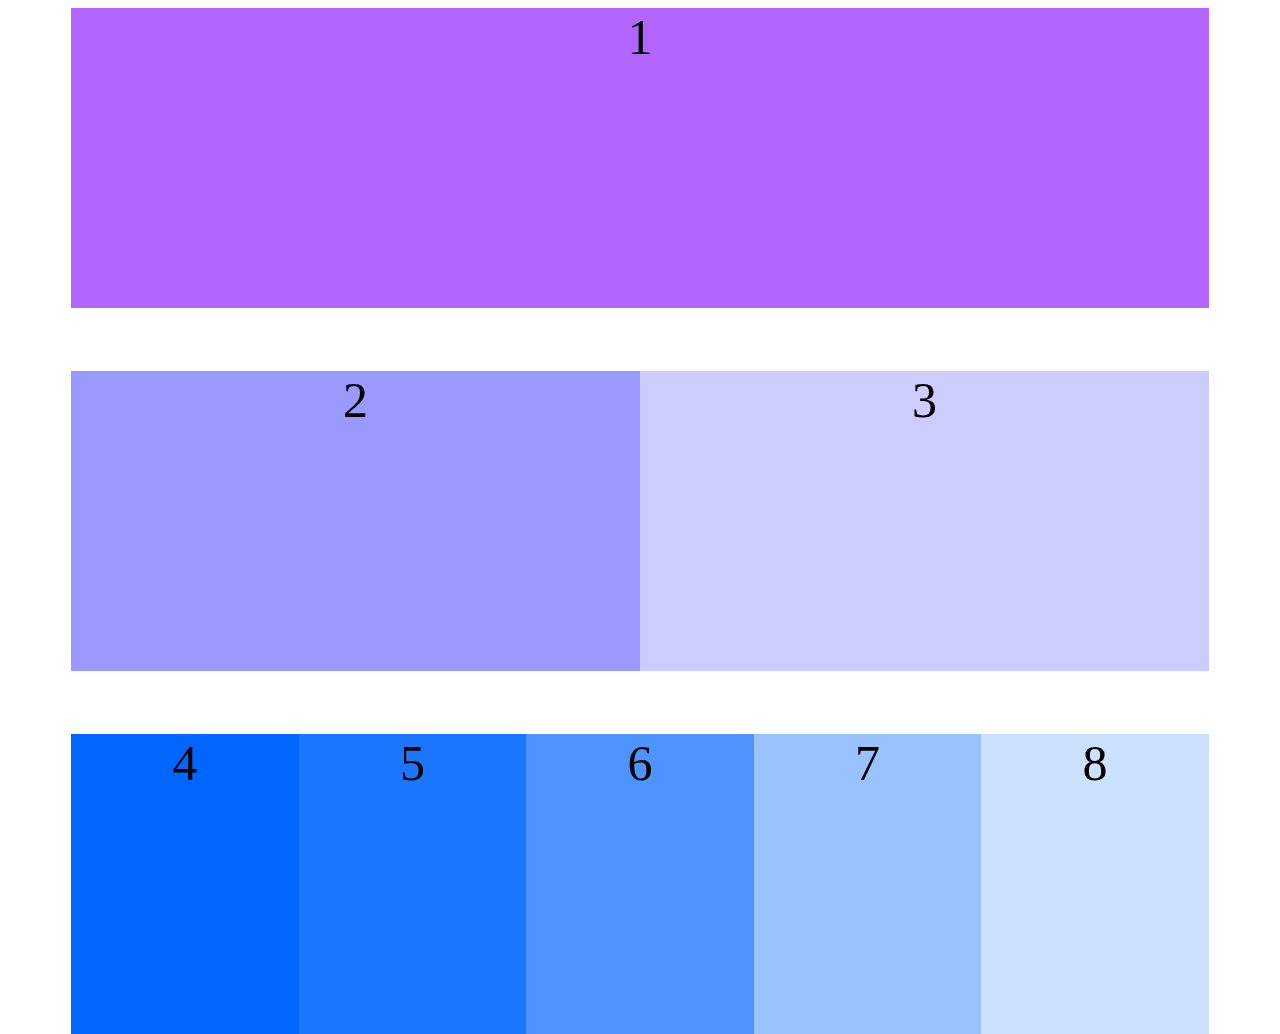
<file: float/index.html>
<!DOCTYPE html>
<html>
	<head>
		<meta charset="UTF-8">
		<link rel="stylesheet" type="text/css" href="estilo.css">
	</head>
	<body>
		<div class="col columna-1">1</div>
		<div class="col columna-2">2</div>
		<div class="col columna-3">3</div>
		<div class="col columna-4">4</div>
		<div class="col columna-5">5</div>
		<div class="col columna-6">6</div>
		<div class="col columna-7">7</div>
		<div class="col columna-8">8</div>
	</body>
</html>
</file>
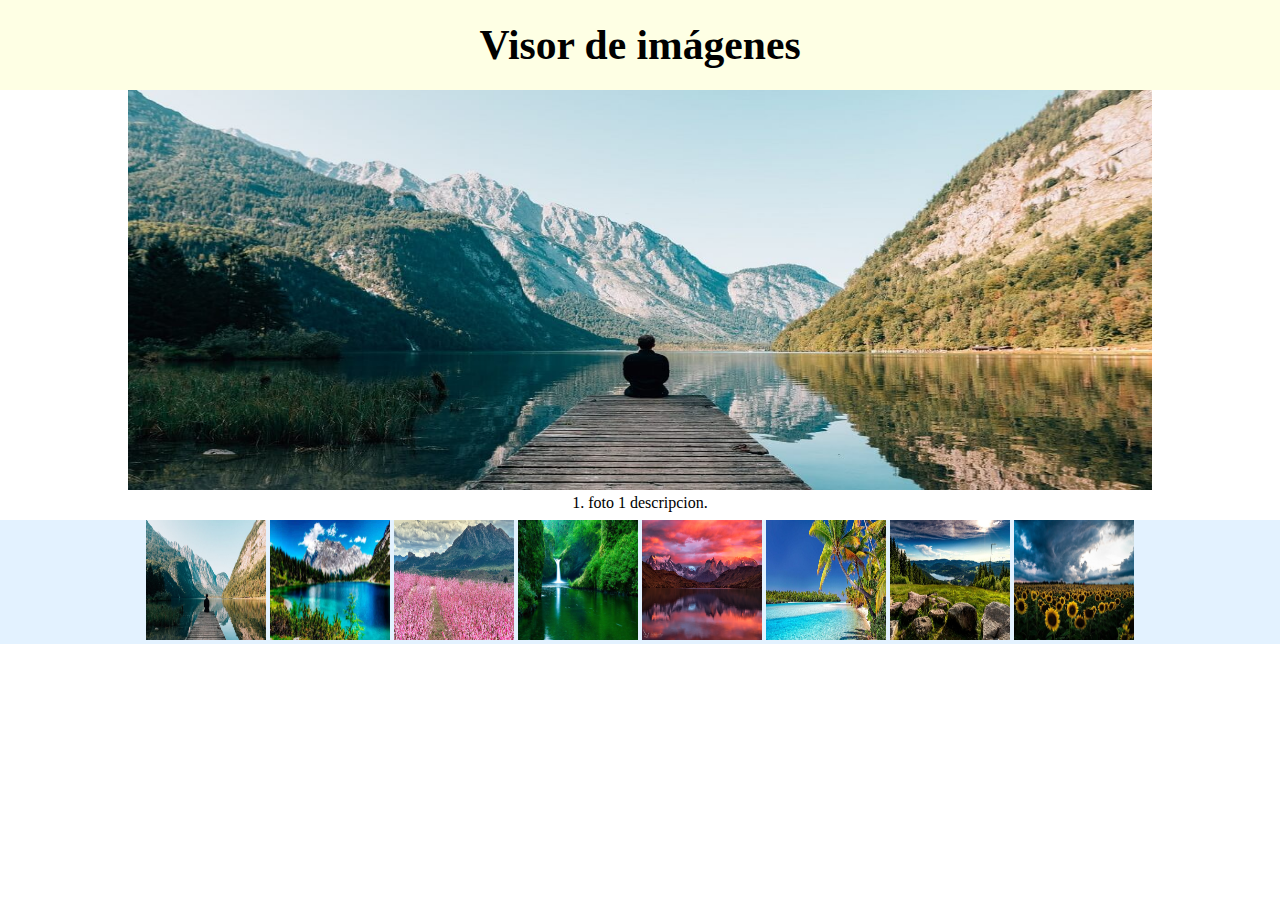
<file: Clase 11-11- Jquery fadein fadeout/Ejemplo Prof/fadeInOut/index.html>
<!DOCTYPE html>
<html lang="en">

<head>
    <meta charset="UTF-8">
    <meta name="viewport" content="width=device-width, initial-scale=1.0">
    <meta http-equiv="X-UA-Compatible" content="ie=edge">
    <title>fadeInOut</title>
    <link rel="stylesheet" href="styles.css">
    <script src="https://code.jquery.com/jquery-3.4.1.min.js"></script>
</head>

<body>
    <div id="cabecera">
        <h1>Visor de imágenes</h1>
    </div>
    <div id="principal">
        <div id="visor">
            <img src='./img/foto1.jpg' alt='1. foto 1 descripcion.' name='fotoVisor' id="fotoVisor" />
            <div id="titulo">1. foto 1 descripcion.</div>
        </div>
    </div>
    <div id="menu">
        <img src='./img/foto1.jpg' alt='1. foto 1 descripcion.' name='fotos1' id='fotos1' onclick="mifoto(1)" />
        <img src='./img/foto2.jpg' alt='2. foto 2 descripcion.' name='fotos2' id='fotos2' onclick="mifoto(2)" />
        <img src='./img/foto3.jpg' alt='3. foto 3 descripcion.' name='fotos3' id='fotos3' onclick="mifoto(3)" />
        <img src='./img/foto4.jpg' alt='4. foto 4 descripcion.' name='fotos4' id='fotos4' onclick="mifoto(4)" />
        <img src='./img/foto5.jpg' alt='5. foto 5 descripcion.' name='fotos5' id='fotos5' onclick="mifoto(5)" />
        <img src='./img/foto6.jpg' alt='6. foto 6 descripcion.' name='fotos6' id='fotos6' onclick="mifoto(6)" />
        <img src='./img/foto7.jpg' alt='7. foto 7 descripcion.' name='fotos7' id='fotos7' onclick="mifoto(7)" />
        <img src='./img/foto8.jpg' alt='8. foto 8 descripcion.' name='fotos8' id='fotos8' onclick="mifoto(8)" />
    </div>


    <script type="text/javascript">
        function mifoto(numeroDeFoto) {
            $('#visor').fadeOut('fast', function() {
                const foto = './img/foto' + numeroDeFoto + '.jpg';
                //
                document.getElementById('fotoVisor').src = foto;
                const titulo = document.getElementById('fotos' + numeroDeFoto).alt;
                document.getElementById('titulo').innerHTML = titulo;
                $('#visor').fadeIn('slow');
            });
        }
    </script>
</body>

</html>
</file>
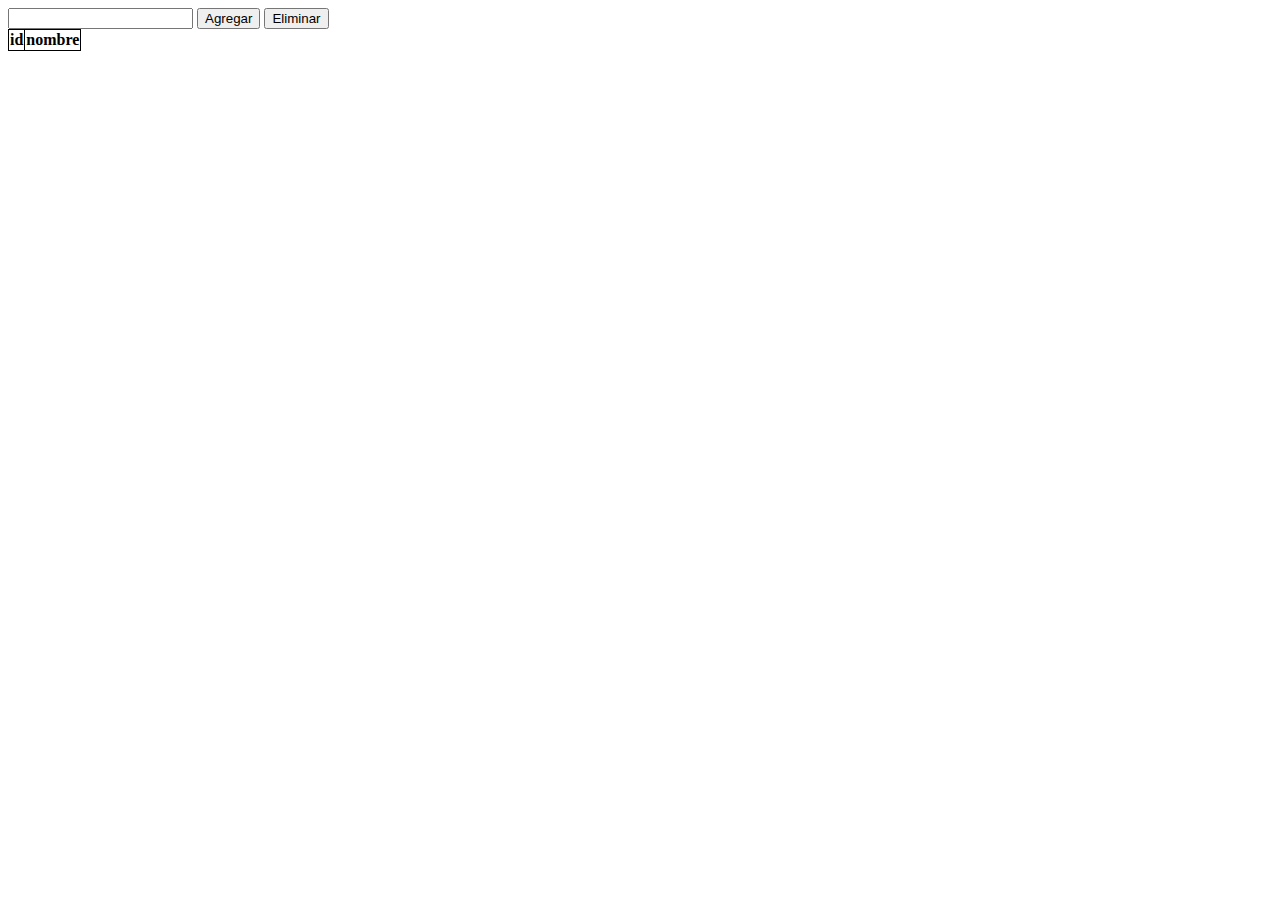
<file: Clase 21-10 Jquery/jquery.html>
<!DOCTYPE html>
<html lang="en">
<head>
   <meta charset="UTF-8">
   <meta name="viewport" content="width=device-width, initial-scale=1.0">
   <meta http-equiv="X-UA-Compatible" content="ie=edge">
   <title>Document</title>
   <style>
       table {
           border-collapse: collapse;
       }
       table, th, td {
           border: 1px solid black;
       }
   </style>
  <!--<script src="./jquery.min.js"></script>-->
   <script src="https://ajax.googleapis.com/ajax/libs/jquery/3.4.1/jquery.min.js"></script>
</head>
<body>
   <input type="text" name="nombre" id="nombre">
   <button id="agregar" type="button">Agregar</button>
   <button class="eliminar" type="button">Eliminar</button>
   <table>
       <thead>
           <tr>
               <th>id</th>
               <th>nombre</th>
           </tr>
       </thead>
       <tbody id="grilla-body">
       </tbody>
   </table>
   <script>
       const contactos = [];
       function actualizarGrilla() {
           const tbody = document.getElementById('grilla-body');
           $(tbody).empty();            
           for(let i = 0; i < contactos.length; i++) {
               $(tbody).append('<tr><td>' + contactos[i].id + '</td><td>' + contactos[i].nombre + '</td></tr>');
           }
       }
       //window.onload = function() {}
       $(document).ready(function() {
           // $().accion o evento
           $('#agregar').click(function() {
               const input = document.getElementById('nombre');
               if(input.value.length > 3) {
                   const nuevoContacto = {
                       id: contactos.length + 1,
                       nombre: input.value,
                   }
                   contactos.push(nuevoContacto)
                   console.log('lista de contactos', contactos);
                   input.value = '';
                   actualizarGrilla();
               }
           });
           $('.eliminar').click(function() {
               const input = document.getElementById('nombre');
               const indexDelContactoAEliminar = contactos.findIndex(function(contacto) {
                   return contacto.nombre === input.value ? true : false;
               });
               if(indexDelContactoAEliminar !== -1) {
                   contactos.splice(indexDelContactoAEliminar, 1);
                   console.log('lista de contactos', contactos);
                   input.value = '';
                   actualizarGrilla();
               }
           });
       })
   </script>
</body>
</html>
</file>
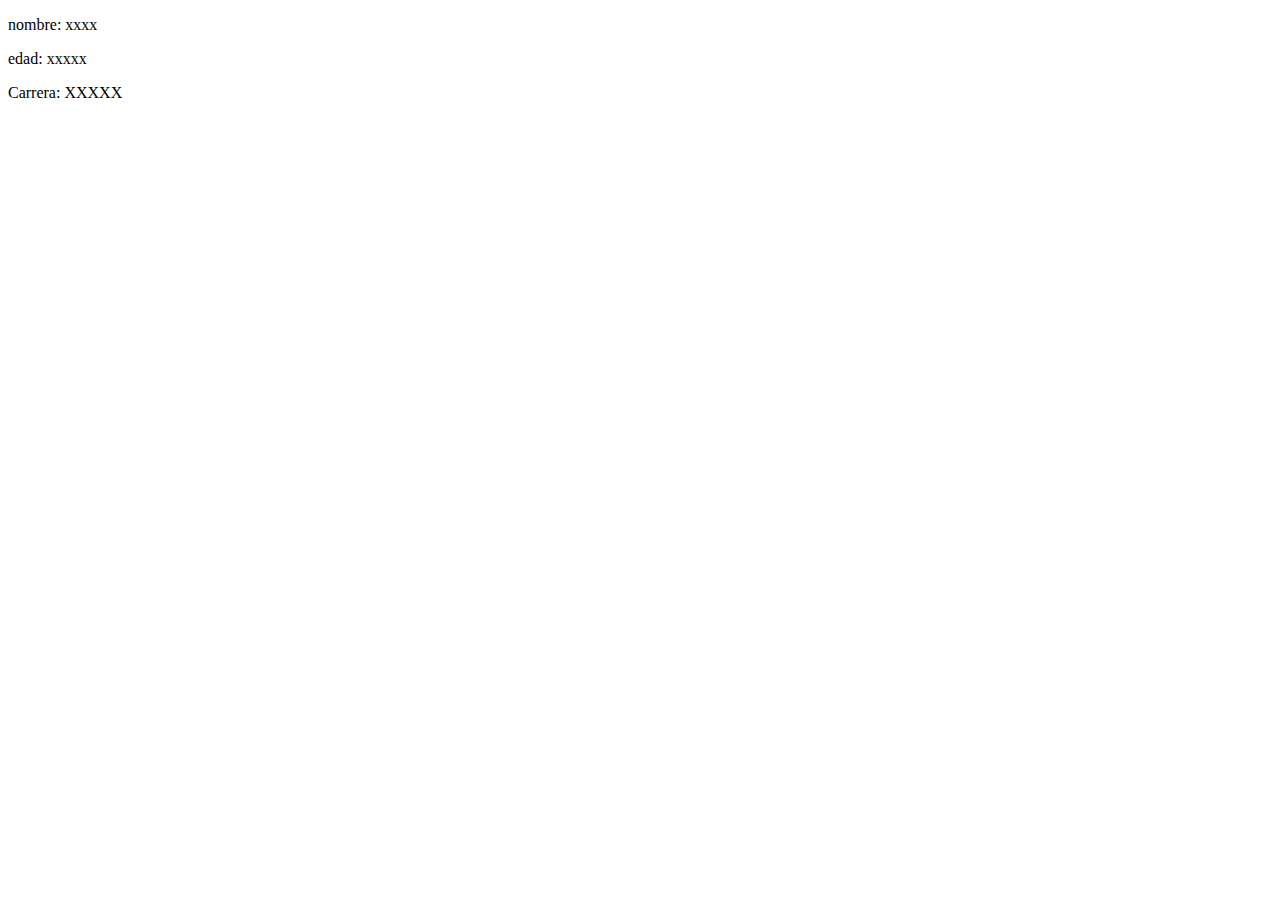
<file: Clase 28-10 JQueryDOM/ejercicios2.html>
<!DOCTYPE html>
<html lang="en">
<head>
   <meta charset="UTF-8">
   <meta name="viewport" content="width=device-width, initial-scale=1.0">
   <meta http-equiv="X-UA-Compatible" content="ie=edge">
   <title>Document</title>
</head>
<body>
   <div id="datos">
       <p>nombre: xxxx</p>
       <p>edad: xxxxx</p>
       <p>altura:xxxx</p>
   </div>
<script>
    let eliminar = document.getElementById("datos");
    let cambiar = document.getElementsByTagName("p");
    let parrafo = document.createElement("p");
    let contenido = document.createTextNode("Carrera: XXXXX");
    
    let nuevo = parrafo.appendChild(contenido);
    eliminar.removeChild(cambiar[2]);
    eliminar.appendChild(nuevo);
    


</script>




</body>
</html>
</file>
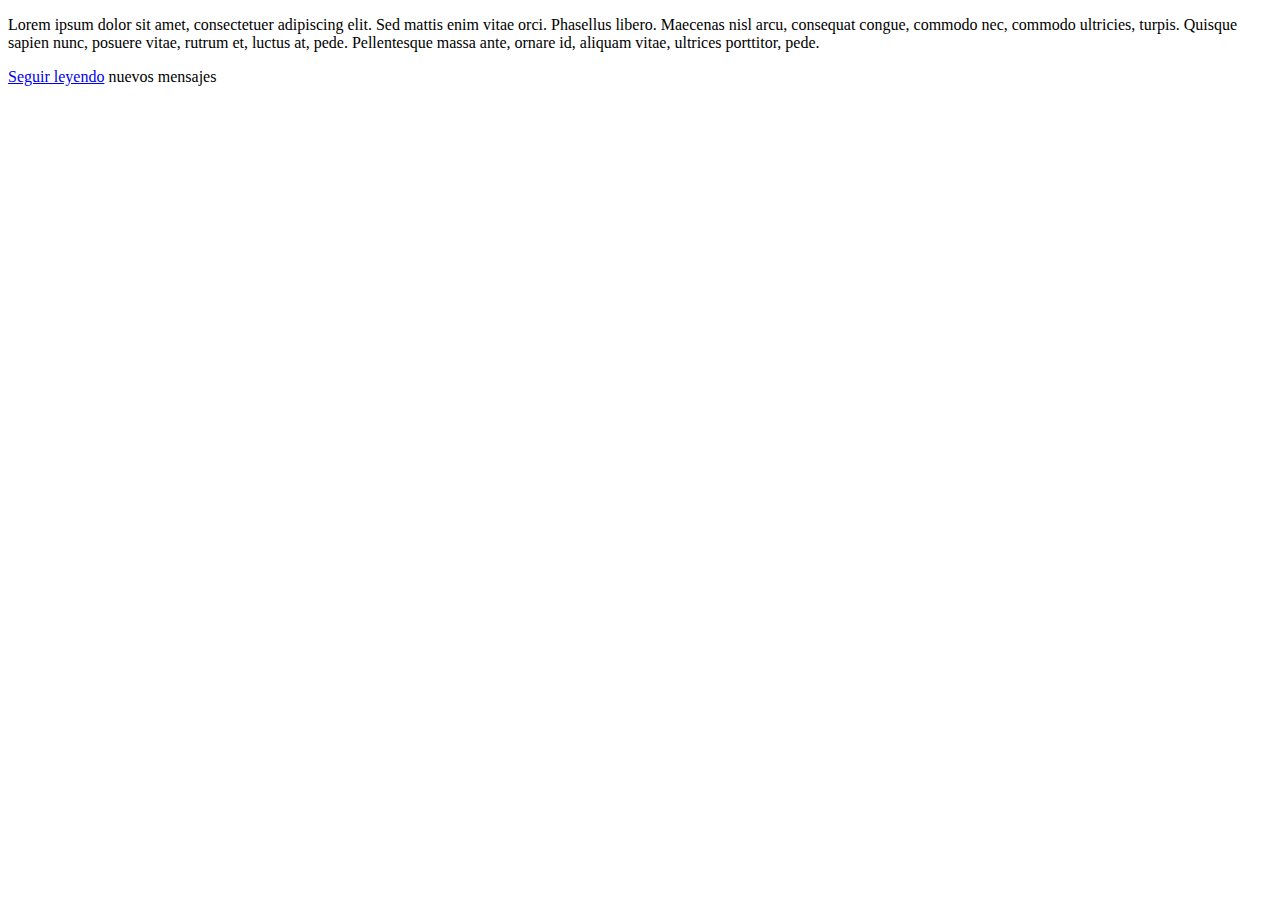
<file: Clase 28-10 JQueryDOM/ejericio1.html>
<!DOCTYPE html>
<html lang="en">
<head>
   <meta charset="UTF-8">
   <meta name="viewport" content="width=device-width, initial-scale=1.0">
   <meta http-equiv="X-UA-Compatible" content="ie=edge">
   <title>Document</title>
</head>
<meta http-equiv="Content-Type" content="text/html; charset=iso-8859-1" />
<title>Ejercicio 12 - DOM b�sico y atributos XHTML</title>


<style type="text/css">
.oculto { display: none; }
.visible { display: inline; }
</style>


<script >
function muestra() {
  var elemento = document.getElementById("adicional");
  elemento.className = "visible";

  var enlace = document.getElementById("enlace");
  enlace.className = "oculto";
}
</script>


</head>


<body>
<p id="texto">Lorem ipsum dolor sit amet, consectetuer adipiscing elit. Sed mattis enim vitae orci. Phasellus libero. Maecenas nisl arcu, consequat congue, commodo nec, commodo ultricies, turpis. Quisque sapien nunc, posuere vitae, rutrum et, luctus at, pede. Pellentesque massa ante, ornare id, aliquam vitae, ultrices porttitor, pede.
     <span id="adicional" class="oculto">Nullam sit amet nisl elementum elit convallis malesuada. Phasellus magna sem, semper quis, faucibus ut, rhoncus non, mi. Duis pellentesque, felis eu adipiscing ullamcorper, odio urna consequat arcu, at posuere ante quam non dolor. Lorem ipsum dolor sit amet, consectetuer adipiscing elit. Duis scelerisque. Donec lacus neque, vehicula in, eleifend vitae, venenatis ac, felis. Donec arcu. Nam sed tortor nec ipsum aliquam ullamcorper. Duis accumsan metus eu urna. Aenean vitae enim. Integer lacus. Vestibulum venenatis erat eu odio. Praesent id metus.</span></p>
<a id="enlace" href="#" onclick="if (!window.__cfRLUnblockHandlers) return false; muestra(); return false;" data-cf-modified-dec86743d82ceabecda5b800-="">Seguir leyendo</a>

<script src="https://ajax.cloudflare.com/cdn-cgi/scripts/95c75768/cloudflare-static/rocket-loader.min.js" data-cf-settings="dec86743d82ceabecda5b800-|49" defer=""></script></body>
</html>

nuevos mensajes
</file>
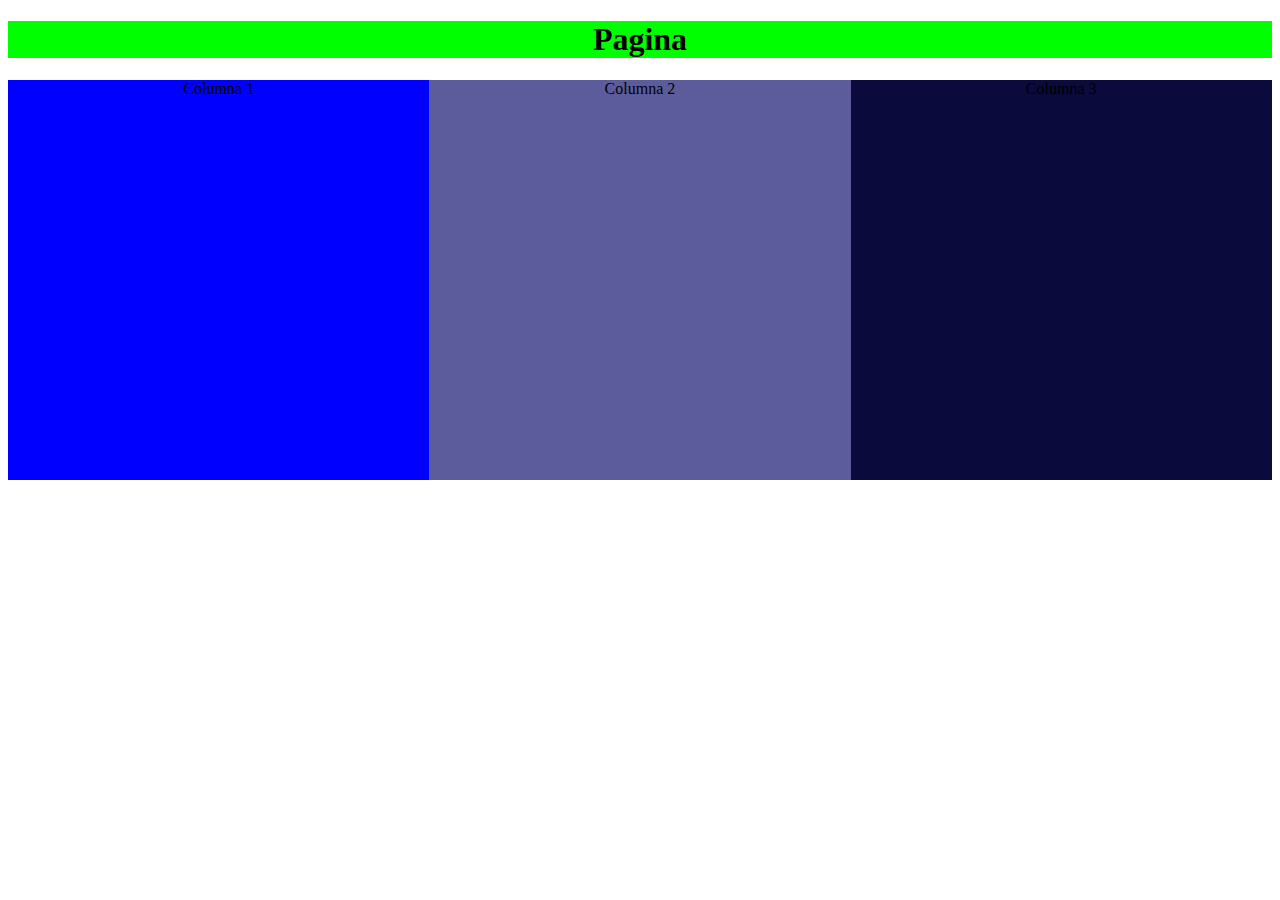
<file: MediaQuerysej/ejercicio.html>
<!DOCTYPE html>
<html lang="en">
<head>
    <meta charset="UTF-8">
    <meta name="viewport" content="width=device-width, initial-scale=1.0">
    <meta http-equiv="X-UA-Compatible" content="ie=edge">
    <link rel="stylesheet" type="text/css" href="style.css">
    <title>Document</title>
</head>
<body>
    <h1 class="titulo" >Pagina</h1>
    <div class="columna" style="background-color: blue;">   
       Columna 1 
    </div>
    <div class="columna" style="background-color: rgb(92, 92, 156);">
        Columna 2
    </div>
    <div class="columna" style="background-color: rgb(10, 10, 61);">
        Columna 3
    </div>
</body>
</html>
</file>
<file: float/estilo.css>
body{
	text-align: center;
	font-size: 50px;
	font-family: Verdana;
}

.col{
	height: 300px;
	float: left;
}

.columna-1{
	background: #b366ff;
	margin-bottom: 5%;
	margin-left: 5%;
	margin-right: 5%;
	width: 90%;
}

.columna-2{
	background: #9999ff;
	margin-bottom: 5%;
	width: 45%;
	margin-left:5%;
	
}

.columna-3{
	background: #ccccff;
	margin-bottom: 5%;
	width: 45%;
	margin-right: 5%;
}

.columna-4{
	background: #0066ff;
	width: 18%;
	margin-left: 5%;
}

.columna-5{
	background: #1a75ff;
	width: 18%;
	

}

.columna-6{
	background: #4d94ff;
	width: 18%;
	

}

.columna-7{
	background: #99c2ff;
	width: 18%;
	

}

.columna-8{
	background: #cce0ff;
	width: 18%;
    margin-right: 5%;

}
</file>
<file: Clase 11-11- Jquery fadein fadeout/Ejemplo Prof/fadeInOut/styles.css>
* {
    margin: 0;
    padding: 0;
    text-align: center
}

#cabecera {
    font: bold 1.3em verdana;
    background-color: #feffe4;
}

h1 {
    text-align: center;
    padding: 0.5em
}

#principal {
    width: 100%;
    height: 430px;
}

#visor {
    width: 80%;
    margin: 0 auto;
}

#visor img {
    width: 100%;
    max-height: 400px;
}

#menu {
    background-color: #e3f2ff;
}

#menu img {
    width: 120px;
    height: 120px;
    cursor: pointer;
}
</file>
<file: MediaQuerysej/style.css>
.titulo{
    background-color: lime;
    text-align: center;
}

.columna{
    width: 33.33%;
    float: left;
    text-align: center;
    height: 400px;
    

}

@media(max-width: 600px){

    .columna{
        width: 100%;
        height: 200px;
        padding-top: 10px;
        margin-top: 10px;
        font-size: 20px;
    }
}
</file>
